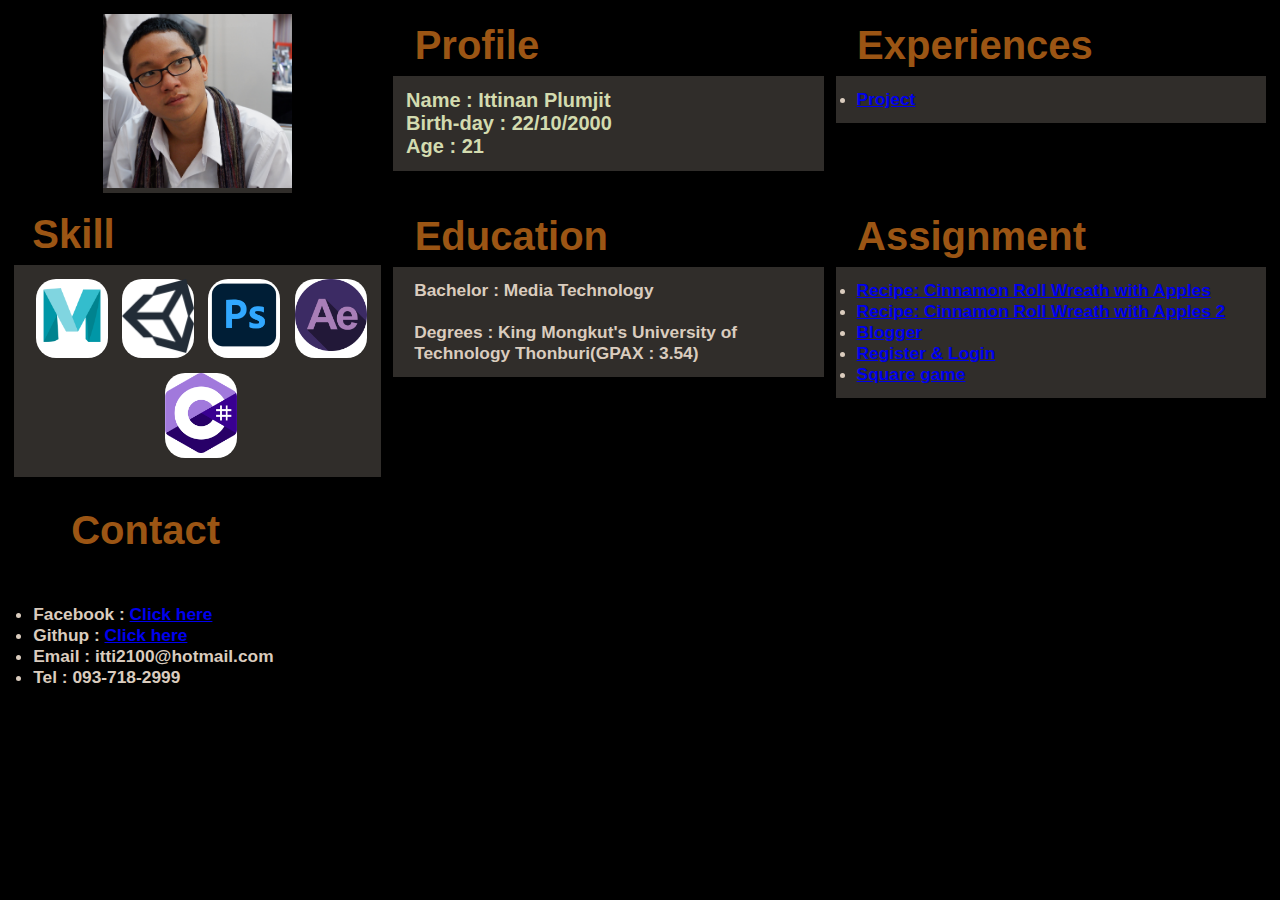
<file: index.html>
﻿<!DOCTYPE html>
<html lang="en">
<head>
    <meta charset="UTF-8">
    <meta http-equiv="X-UA-Compatible" content="IE=edge">
    <meta name="viewport" content="width=device-width, initial-scale=1.0">
    <link rel='stylesheet' type='text/css' media='screen' href='mainPort.css'>
    <script src='mainPort.css'></script>
    
    <title>Portfolio</title>
</head>
<body>
    <div class="grid-container">
        
        <div id="Profile">
            <h2><div class="topic-size"> <div class="topic-margin">Profile</div></div></h2>          
            <h2>
                <div class="info-color">
                    <div class="info-size">                    
                    Name : Ittinan Plumjit
                    <br>
                    Birth-day : 22/10/2000
                    <br>
                    Age : 21   
                    </div>
                </div>
            </h2>
        </div>

        <div id="MyPic">
            <img src="pic/Mypic.jpg" alt="Error">
        </div>

        <div id="Experience">
            <h2><div class="topic-size"> <div class="topic-margin">Experiences</div></div></h2>
            <div class="info-color"><h1><li><a href="Project.html">Project</a></li></h1></div>  
        </div>
        
        <div id="Skill">
            <h2><div class="topic-size"> <div class="topic-margin">Skill</div></div></h2>
            <h1>            
                <div class="flex-container">
                    <div class="logo">
                        <img src="pic/Maya_logo.png" alt="Error">
                    </div>
                    <div class="logo">
                        <img src="pic/Unity_logo.png" alt="Error">
                    </div>
                    <div class="logo">
                        <img src="pic/Photoshop_logo.png" alt="Error">
                    </div>
                    <div class="logo">
                        <img src="pic/AE_logo.png" alt="Error">
                    </div>
                    <div class="logo">
                        <img src="pic/CSharp_logo.png" alt="Error">
                    </div>
                </div>            
            </h1>
        </div>

        <div id="Education">
            <h2><div class="topic-size"> <div class="topic-margin">Education</div></div></h2>

            <div class="info-color">
                <h1>
                    Bachelor : Media Technology
                    <br><br>
                    Degrees : King Mongkut's University of Technology Thonburi(GPAX : 3.54)
                    <br>
                </h1>
            </div>
        </div>

        <div id="Assignment">
            <h2><div class="topic-size"> <div class="topic-margin">Assignment</div></div></h2>
            <div class="info-color">
                <h1>
                    <li><a href="assignment3/recipe.html">Recipe: Cinnamon Roll Wreath with Apples</a></li>
                    <li><a href="assignment4/assignment4/recipe.html">Recipe: Cinnamon Roll Wreath with Apples 2</a></li>
                    <li><a href="assignment5/index.html">Blogger</a></li>
                    <li><a href="assignment6/register.html">Register & Login</a></li>
                    <li><a href="assignment7/index.html">Square game</a></li>
                </h1>
            </div>
        </div>
    </div>
    

    <h2><div class="topic-size"> <div class="topic-margin">Contact</div></div></h2>
        
    <h1>
        <li>Facebook : <a href="https://www.facebook.com/satta.cus/">Click here</a></li>
        <li>Githup : <a href="https://github.com/ittinan99">Click here</a></li>
        <li>Email : itti2100@hotmail.com</li>
        <li>Tel : 093-718-2999</li>
    </h1>

</body>
</html>
</file>
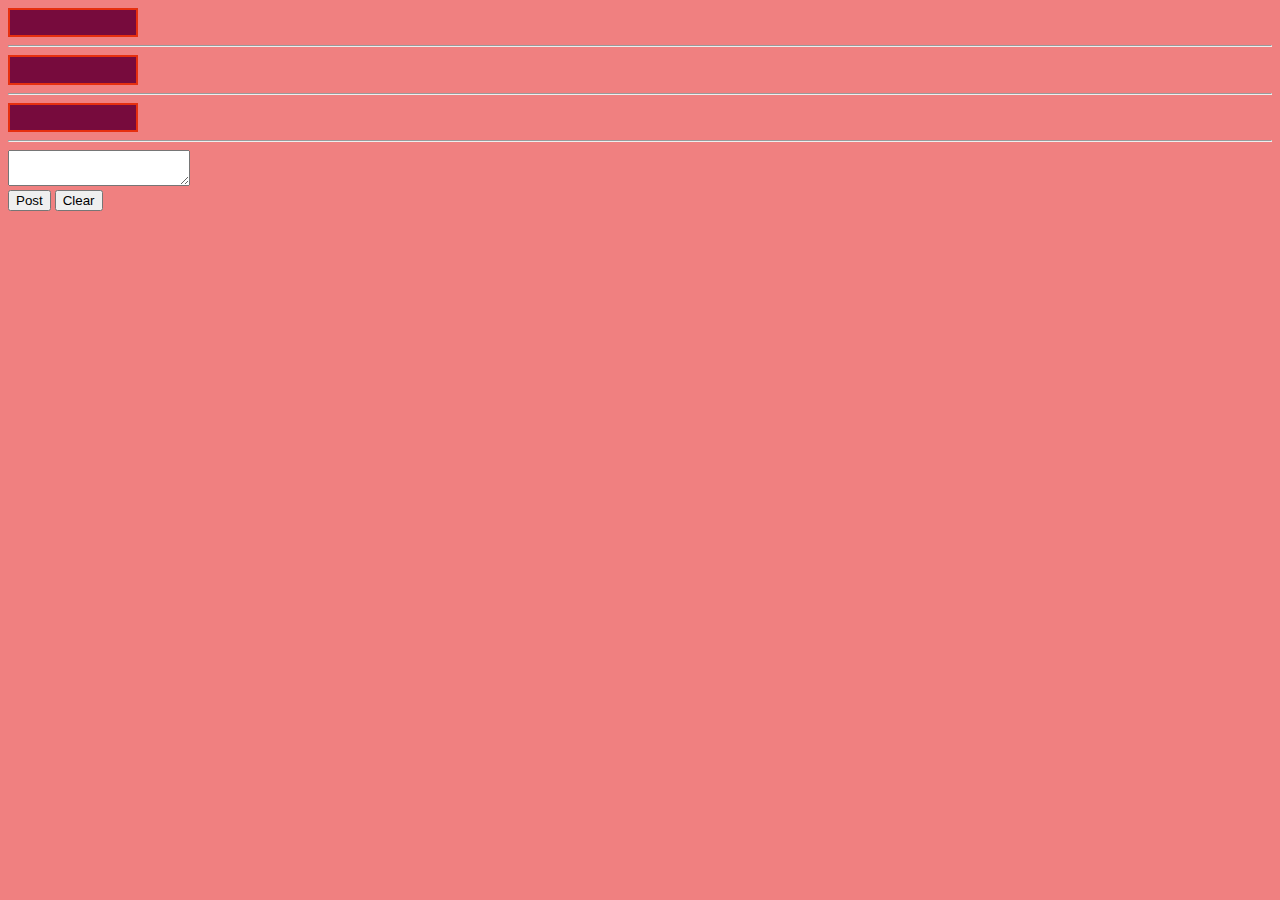
<file: assignment5/index.html>
<!DOCTYPE html>
<html>
<head>
	<meta charset='utf-8'>
	<meta http-equiv='X-UA-Compatible' content='IE=edge'>
	<title>Blogger</title>
	<meta name='viewport' content='width=device-width, initial-scale=1'>
	<link rel='stylesheet' type='text/css' media='screen' href='main.css'>
	<script src='main.js'></script>
</head>
<body>
	<div id="topic1"></div>
	<hr>
	<div id="comment1"></div>
	<hr>
	<div id="comment2"></div>
	<hr>
	<textarea name="text1" id="text1"></textarea> 
	<br/>
	<button type="button" onclick="postFunction()">Post</button>
	<button type="button" onclick="clearFunction()">Clear</button>
	
</body>
</html>
</file>
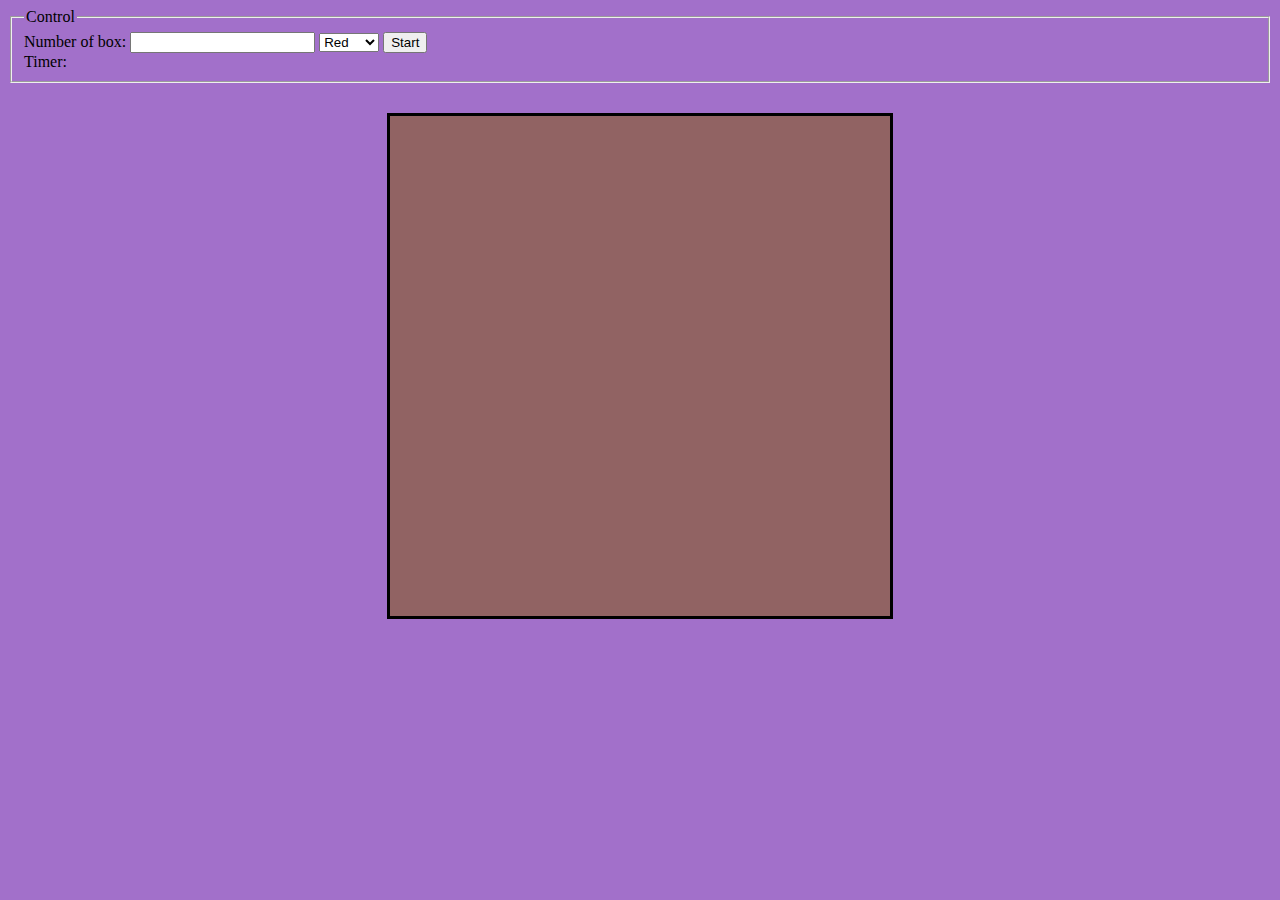
<file: assignment7/index.html>
<!DOCTYPE html>
<html>
	<head>
		<meta charset="UTF-8">
		<title>Square game</title>
		<script type="text/javascript" src="game.js"></script>
		<link rel="stylesheet" type="text/css" href="game.css">
	</head>
	<body>
		<!-- these codes were adapted from https://courses.cs.washington.edu/courses/cse154/17sp/lecture/more-dom/code/squares.html  -->

		<fieldset>
			<legend>Control</legend>
			Number of box: 
			<input type="text" name="numbox" id="numbox">
			<select name="color" id = "color">
  				<option value="red">Red</option>
  				<option value="blue">Blue</option>
  				<option value="green">Green</option>
			</select>
			<button id="start">Start</button>
			<div id="timerClock"> Timer:
				<div id="clock"></div>
			</div>
		</fieldset>

		
		

		<div id="game-container">
			<div id="game-layer"></div>
		</div>
	
	</body>
</html>
</file>
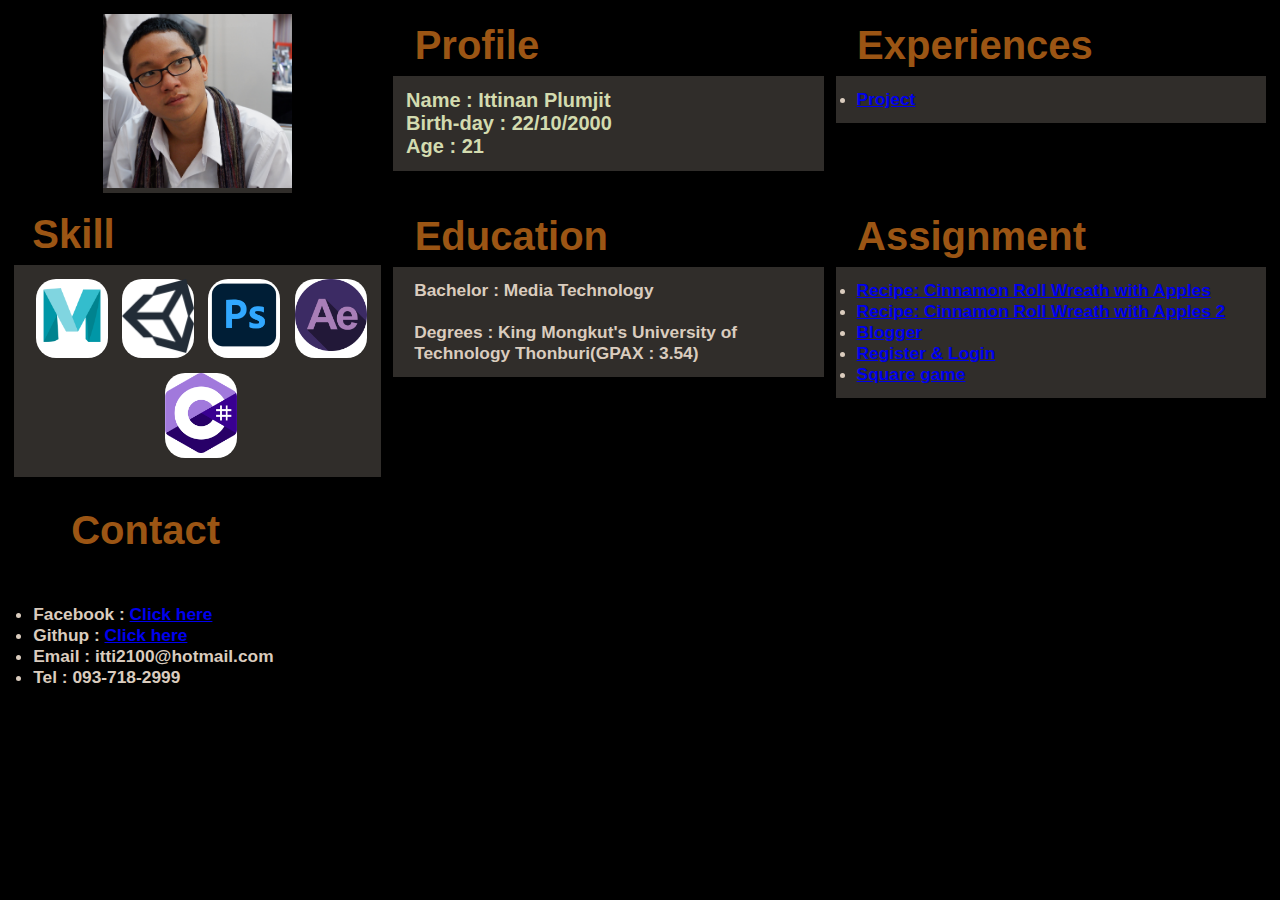
<file: Portfolio.html>
﻿<!DOCTYPE html>
<html lang="en">
<head>
    <meta charset="UTF-8">
    <meta http-equiv="X-UA-Compatible" content="IE=edge">
    <meta name="viewport" content="width=device-width, initial-scale=1.0">
    <link rel='stylesheet' type='text/css' media='screen' href='mainPort.css'>
    <script src='mainPort.css'></script>
    
    <title>Portfolio</title>
</head>
<body>
    <div class="grid-container">
        
        <div id="Profile">
            <h2><div class="topic-size"> <div class="topic-margin">Profile</div></div></h2>          
            <h2>
                <div class="info-color">
                    <div class="info-size">                    
                    Name : Ittinan Plumjit
                    <br>
                    Birth-day : 22/10/2000
                    <br>
                    Age : 21   
                    </div>
                </div>
            </h2>
        </div>

        <div id="MyPic">
            <img src="pic/Mypic.jpg" alt="Error">
        </div>

        <div id="Experience">
            <h2><div class="topic-size"> <div class="topic-margin">Experiences</div></div></h2>
            <div class="info-color"><h1><li><a href="file:///D:/Work_KMUTT/web/port/Project.html">Project</a></li></h1></div>  
        </div>
        
        <div id="Skill">
            <h2><div class="topic-size"> <div class="topic-margin">Skill</div></div></h2>
            <h1>            
                <div class="flex-container">
                    <div class="logo">
                        <img src="pic/Maya_logo.png" alt="Error">
                    </div>
                    <div class="logo">
                        <img src="pic/Unity_logo.png" alt="Error">
                    </div>
                    <div class="logo">
                        <img src="pic/Photoshop_logo.png" alt="Error">
                    </div>
                    <div class="logo">
                        <img src="pic/AE_logo.png" alt="Error">
                    </div>
                    <div class="logo">
                        <img src="pic/CSharp_logo.png" alt="Error">
                    </div>
                </div>            
            </h1>
        </div>

        <div id="Education">
            <h2><div class="topic-size"> <div class="topic-margin">Education</div></div></h2>

            <div class="info-color">
                <h1>
                    Bachelor : Media Technology
                    <br><br>
                    Degrees : King Mongkut's University of Technology Thonburi(GPAX : 3.54)
                    <br>
                </h1>
            </div>
        </div>

        <div id="Assignment">
            <h2><div class="topic-size"> <div class="topic-margin">Assignment</div></div></h2>
            <div class="info-color">
                <h1>
                    <li><a href="file:///D:/Work_KMUTT/web/port/assignment3/recipe.html">Recipe: Cinnamon Roll Wreath with Apples</a></li>
                    <li><a href="file:///D:/Work_KMUTT/web/port/assignment4/assignment4/recipe.html">Recipe: Cinnamon Roll Wreath with Apples 2</a></li>
                    <li><a href="file:///D:/Work_KMUTT/web/port/assignment5/index.html">Blogger</a></li>
                    <li><a href="file:///D:/Work_KMUTT/web/port/assignment6/register.html">Register & Login</a></li>
                    <li><a href="file:///D:/Work_KMUTT/web/port/assignment7/index.html">Square game</a></li>
                </h1>
            </div>
        </div>
    </div>
    

    <h2><div class="topic-size"> <div class="topic-margin">Contact</div></div></h2>
        
    <h1>
        <li>Facebook : <a href="https://www.facebook.com/satta.cus/">Click here</a></li>
        <li>Githup : <a href="https://github.com/ittinan99">Click here</a></li>
        <li>Email : itti2100@hotmail.com</li>
        <li>Tel : 093-718-2999</li>
    </h1>

</body>
</html>
</file>
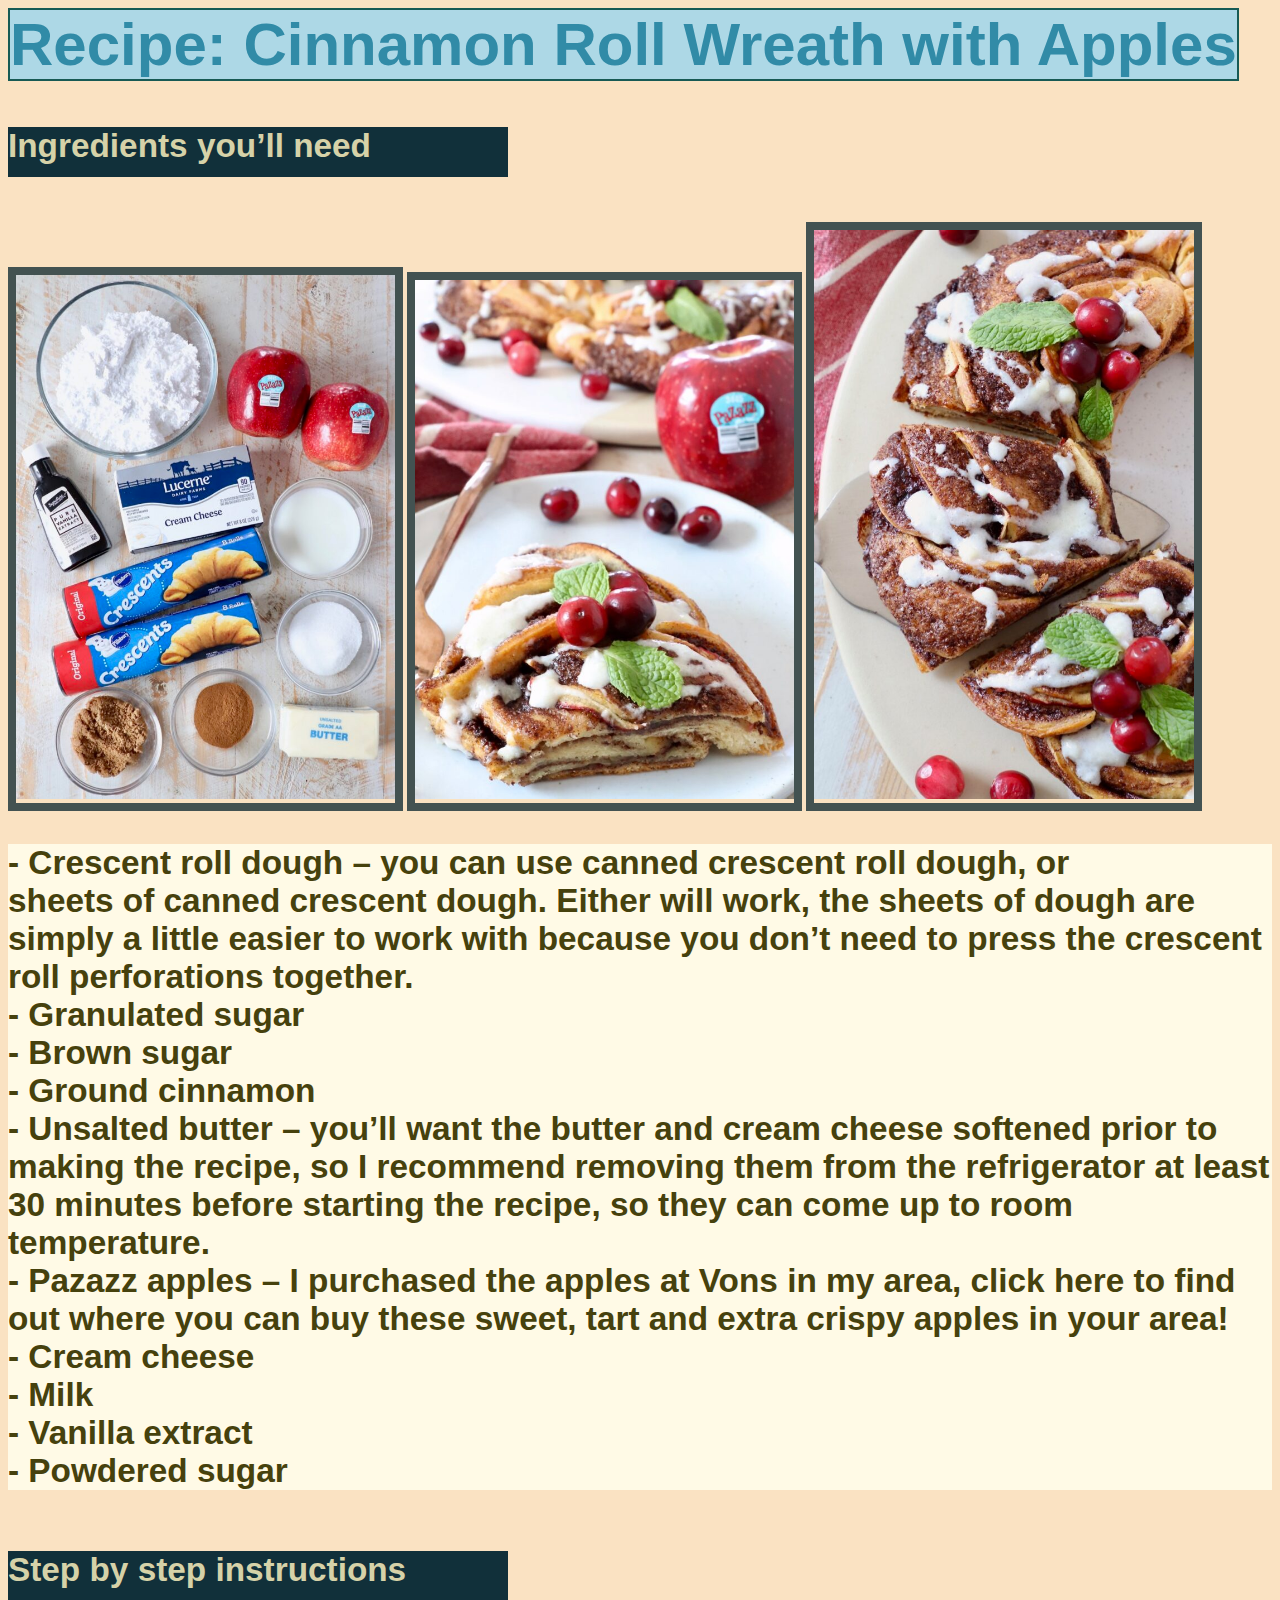
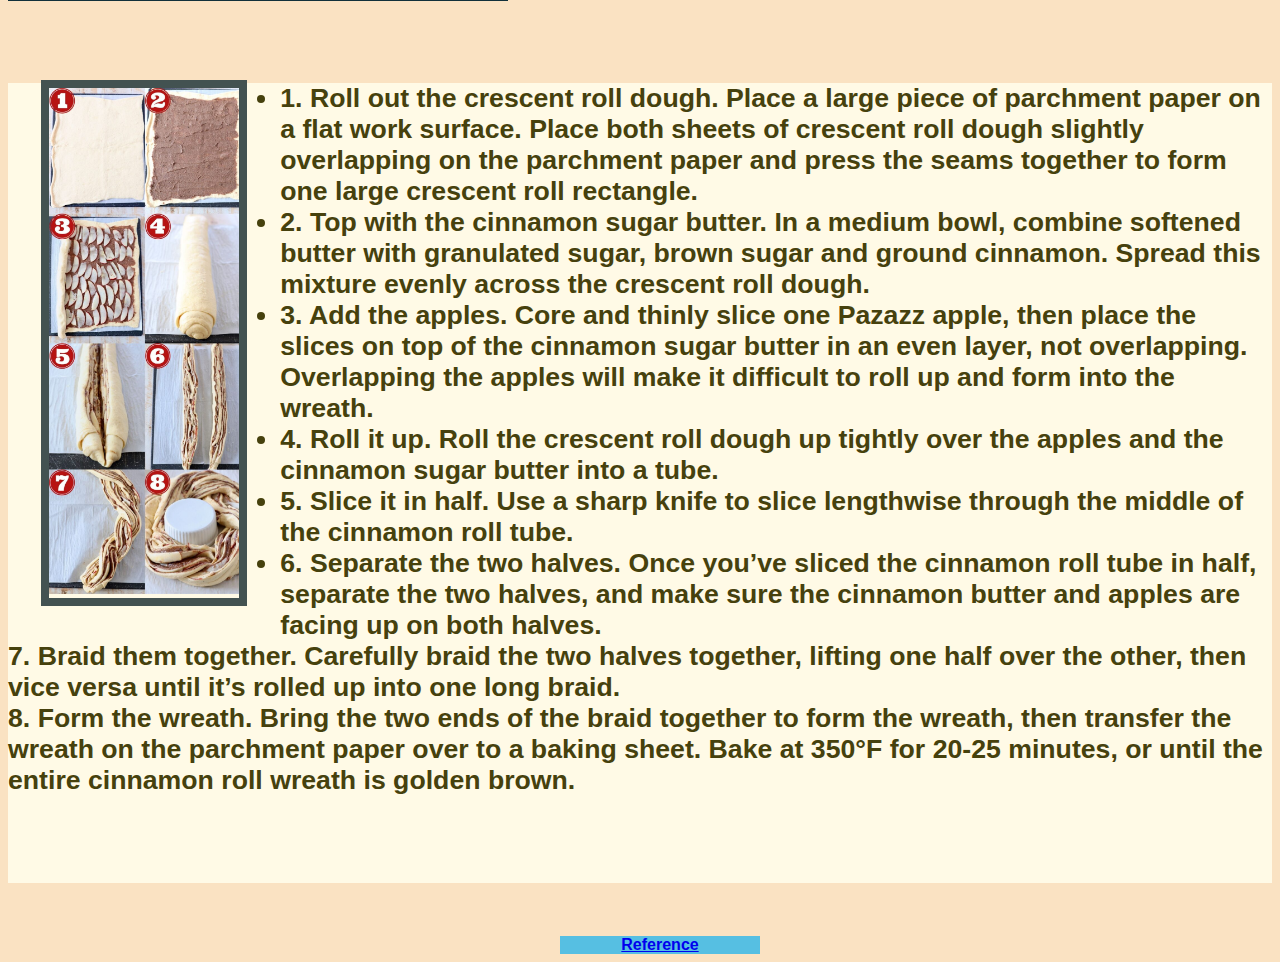
<file: assignment3/recipe.html>
<!DOCTYPE html>
<html>
<head>
	<meta charset='utf-8'>
	<meta http-equiv='X-UA-Compatible' content='IE=edge'>
	<title>Cinnamon Roll Wreath with Apples</title>
	<meta name='viewport' content='width=device-width, initial-scale=1'>
	<link rel='stylesheet' type='text/css' media='screen' href='recipe.css'>
    <script src='recipe.css'></script>
	
</head>
<body>	
	
		<div class="parent">
			<div class="div_display"> <h1>Recipe: Cinnamon Roll Wreath with Apples</h1></div>
		</div>
	
	<br>
	<h2>Ingredients you’ll need</h2>
	<br>
	<div class="pic_display">
		<img src="pic/cinnamon-1.jpeg" alt="Error">
	</div>
	<div class="pic_display">
		<img src="pic/cinnamon-3.jpeg" alt="Error">
	</div>
	<div class="pic_display">
		<img src="pic/cinnamon-4.jpeg" alt="Error">
	</div>
		<div class="textbox">
			<h3>	
				<li>- Crescent roll dough – you can use canned crescent roll dough, or </li>
				sheets of canned crescent dough. Either will work, the sheets of dough are simply a little easier to work with because you don’t need to press the crescent roll perforations together.
				
				<li>- Granulated sugar</li>
				
				<li>- Brown sugar</li>
				
				<li>- Ground cinnamon</li>
				
				<li>- Unsalted butter – you’ll want the butter and cream cheese softened prior to making the recipe, so I recommend removing them from the refrigerator at least 30 minutes before starting the recipe, so they can come up to room temperature.</li>
				
				<li>- Pazazz apples – I purchased the apples at Vons in my area, click here to find out where you can buy these sweet, tart and extra crispy apples in your area!</li>
				
				<li>- Cream cheese</li>
				
				<li>- Milk</li>
				
				<li>- Vanilla extract</li>
				
				<li>- Powdered sugar</li>			
		</h3>
		</div>
	</div>
	<br>
	<h2>Step by step instructions	</h2>
	<br>
		<div class="pic">
	<img src="pic/cinnamon-2.jpeg" alt="Error">
		</div>
	<h6>
		<h4>
			<li>1. Roll out the crescent roll dough. Place a large piece of parchment paper on a flat work surface. Place both sheets of crescent roll dough slightly overlapping on the parchment paper and press the seams together to form one large crescent roll rectangle.</li>
			<li>2. Top with the cinnamon sugar butter. In a medium bowl, combine softened butter with granulated sugar, brown sugar and ground cinnamon. Spread this mixture evenly across the crescent roll dough.</li>
				
			<li>3. Add the apples. Core and thinly slice one Pazazz apple, then place the slices on top of the cinnamon sugar butter in an even layer, not overlapping. Overlapping the apples will make it difficult to roll up and form into the wreath.</li>

			<li>4. Roll it up. Roll the crescent roll dough up tightly over the apples and the cinnamon sugar butter into a tube.</li>

			<li>5. Slice it in half. Use a sharp knife to slice lengthwise through the middle of the cinnamon roll tube.</li>
			
			<li>6. Separate the two halves. Once you’ve sliced the cinnamon roll tube in half, separate the two halves, and make sure the cinnamon butter and apples are facing up on both halves.</li>

			<li>7. Braid them together. Carefully braid the two halves together, lifting one half over the other, then vice versa until it’s rolled up into one long braid.</li>

			<li>8. Form the wreath. Bring the two ends of the braid together to form the wreath, then transfer the wreath on the parchment paper over to a baking sheet. Bake at 350°F for 20-25 minutes, or until the entire cinnamon roll wreath is golden brown.</li>
		</h4>
	</h6>
	<br>
	
	<ul>
        <h5><a href= https://whitneybond.com/cinnamon-roll-wreath>Reference</a></h5>
    </ul>
	
	
</body>
</html>
</file>
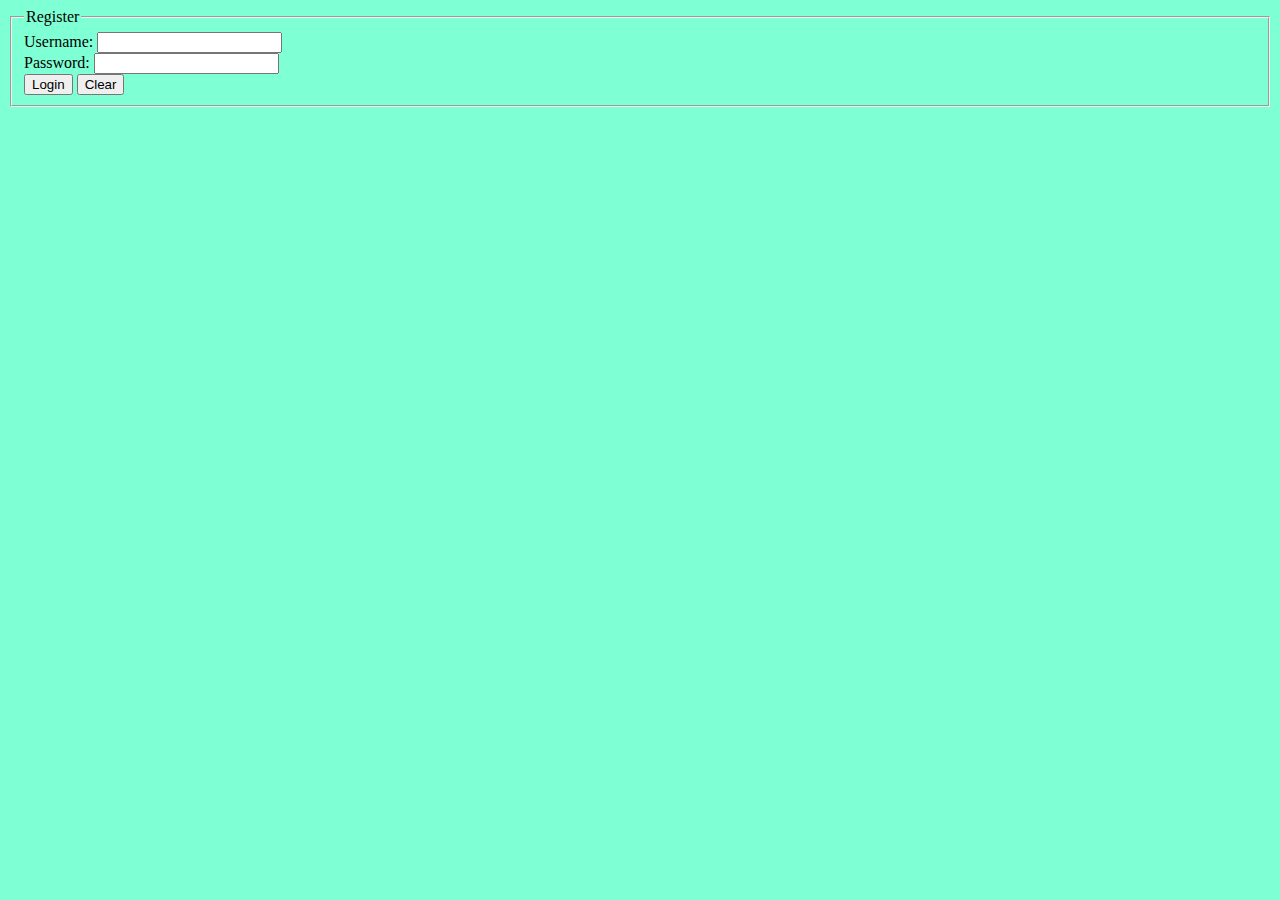
<file: assignment6/login.html>
<!DOCTYPE html>
<html>
<head>
	<meta charset='utf-8'>
	<meta http-equiv='X-UA-Compatible' content='IE=edge'>
	<title>Page Title</title>
	<meta name='viewport' content='width=device-width, initial-scale=1'>
	<link rel='stylesheet' type='text/css' media='screen' href='main.css'>
	<script src='login.js'></script>
</head>
<body>
	<form name="myLogin" id = "myLogin">
		<fieldset>
			<legend>Register</legend>
			Username: 
			<input type="text" name="username" id="username" required>
			<br>
			Password: 
			<input type="password" name="password" required>
			<br>
			<input type="submit" value="Login">
			<input type="reset" value="Clear">
		</fieldset>
	</form>
</body>
</html>
</file>
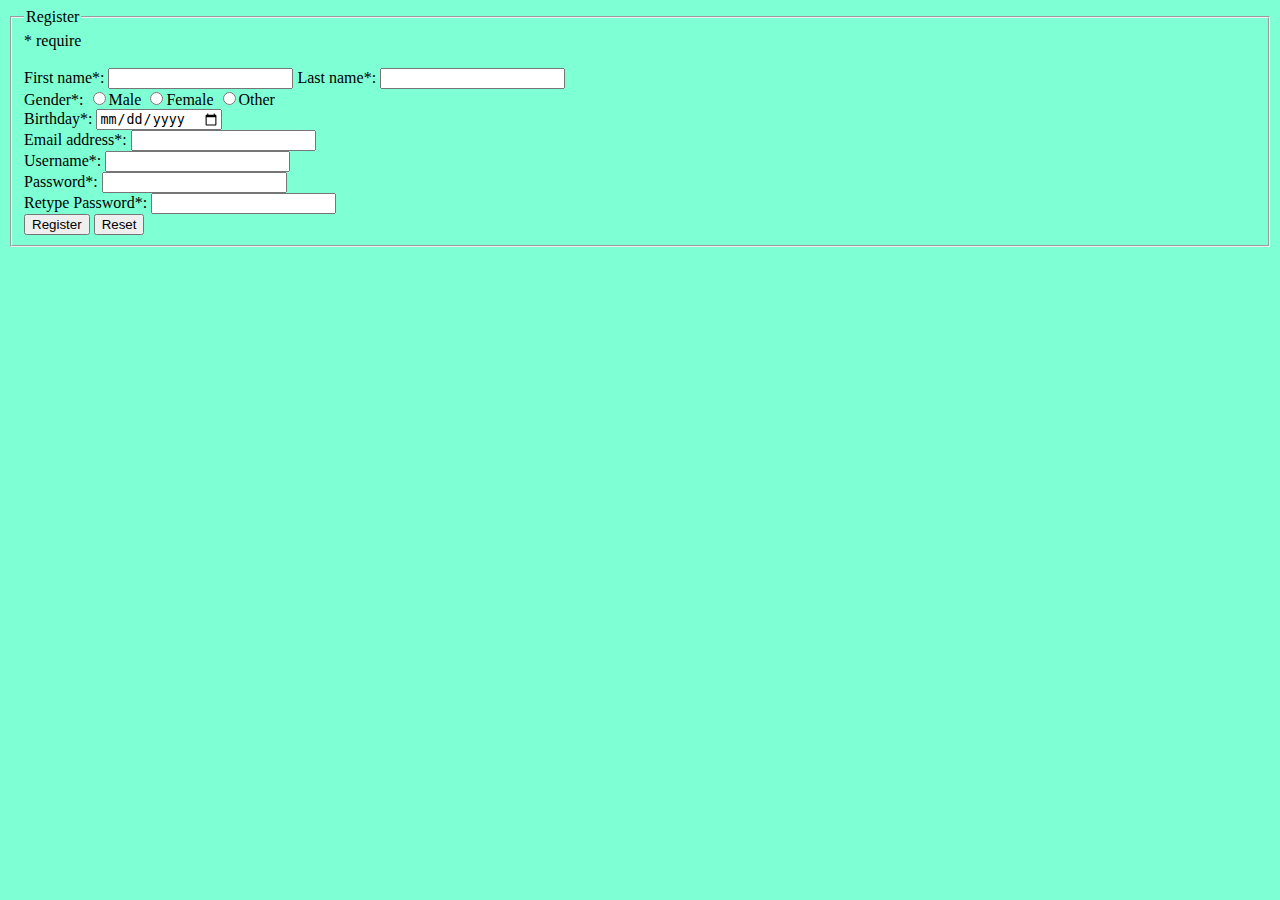
<file: assignment6/register.html>
<!DOCTYPE html>
<html>
<head>
	<meta charset='utf-8'>
	<meta http-equiv='X-UA-Compatible' content='IE=edge'>
	<title>Page Title</title>
	<meta name='viewport' content='width=device-width, initial-scale=1'>
	<link rel='stylesheet' type='text/css' media='screen' href='main.css'>
	<script src='register.js'></script>
</head>
<body>
	<form name="myForm" id="myForm" action="login.html">
		<fieldset>
			<legend>Register</legend>
			<span>* require</span> <br>
			<span id="errormsg"></span> <br>
			First name*: 
			<input type="text" name="firstname" >
			Last name*: 
			<input type="text" name="lastname" >
			<br>
			Gender*: 
			<input type="radio" name="gender" value="male" >Male
			<input type="radio" name="gender" value="female" >Female
			<input type="radio" name="gender" value="female" >Other
			<br>
			Birthday*: 
			<input type="date" name="bday" value="" >
			<br>
			Email address*: 
			<input type="email" name="email" >
			<br>
			Username*: 
			<input type="text" name="username" >
			<br>
			Password*: 
			<input type="password" name="password" >
			<br>
			Retype Password*: 
			<input type="password" name="password" >
			<br>
			<input type="submit" value="Register">
			<input type="reset" value="Reset">
		</fieldset>
	</form>
</body>
</html>
</file>
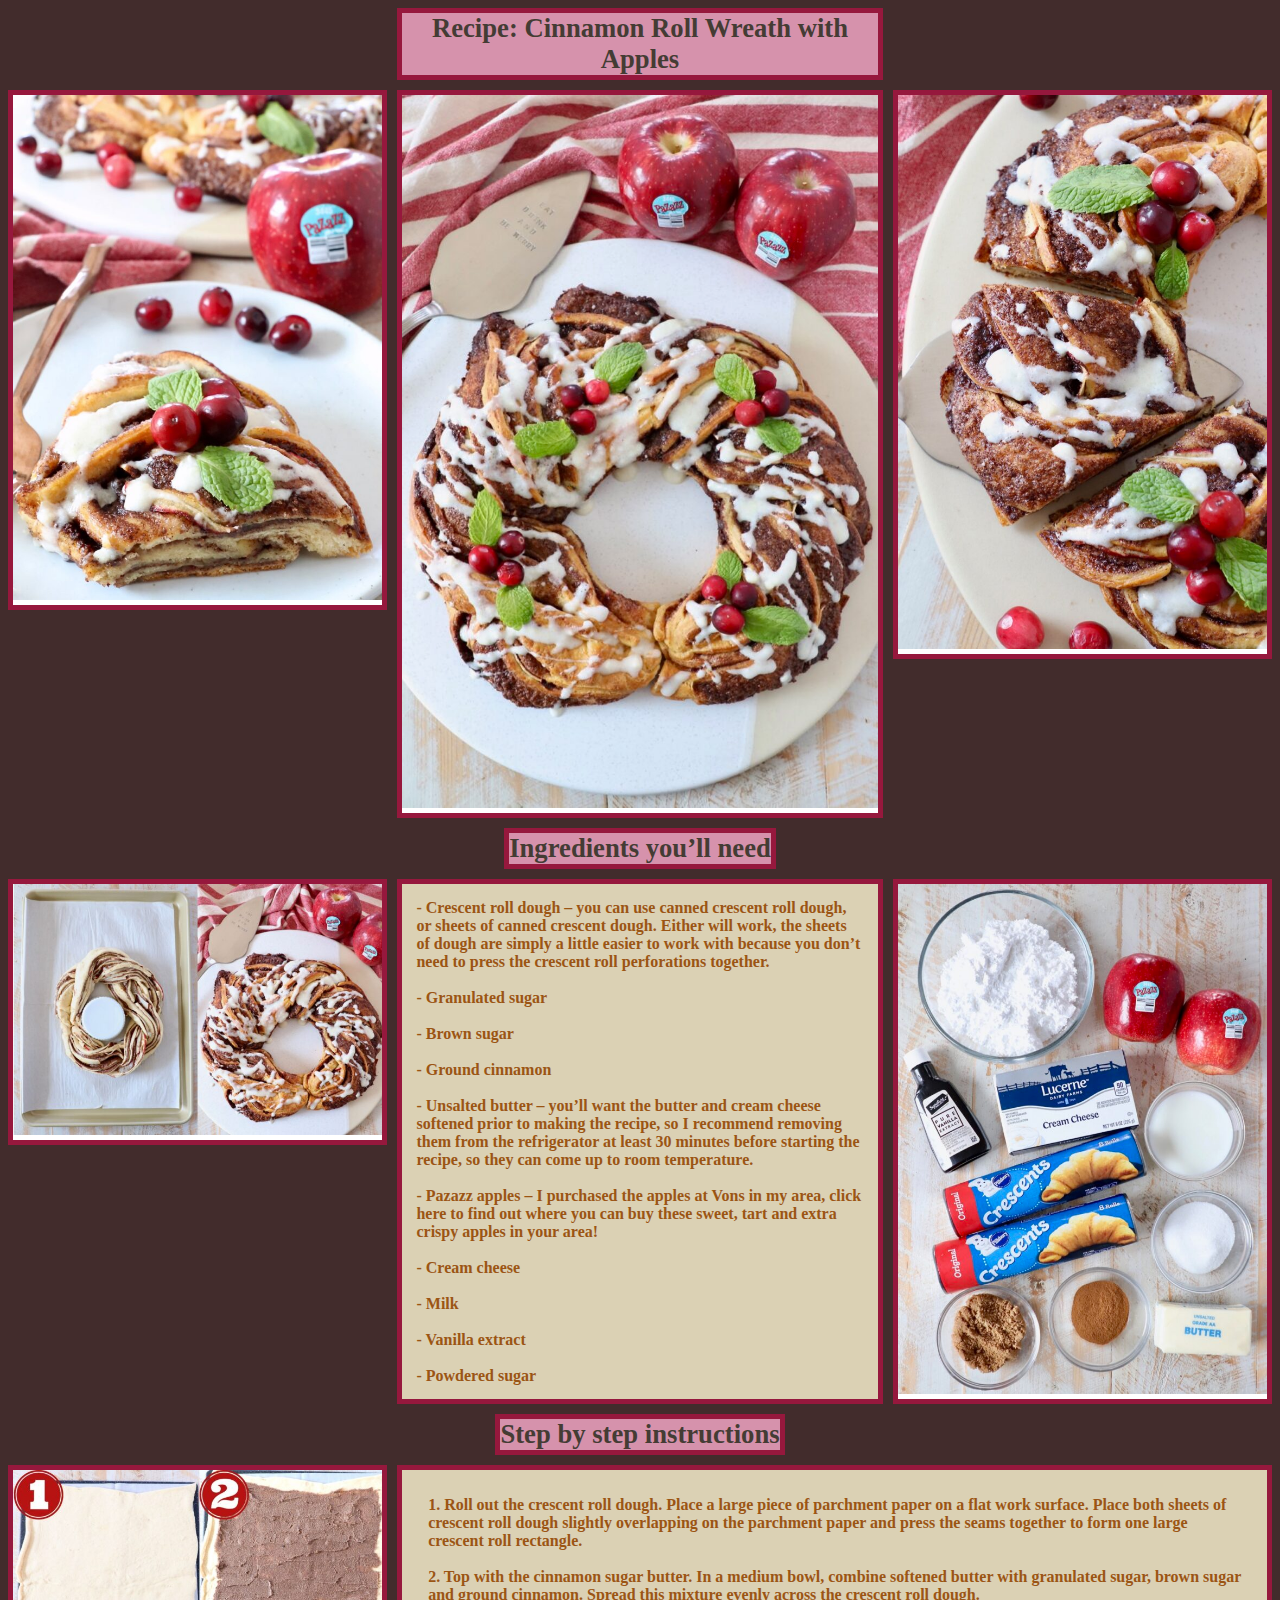
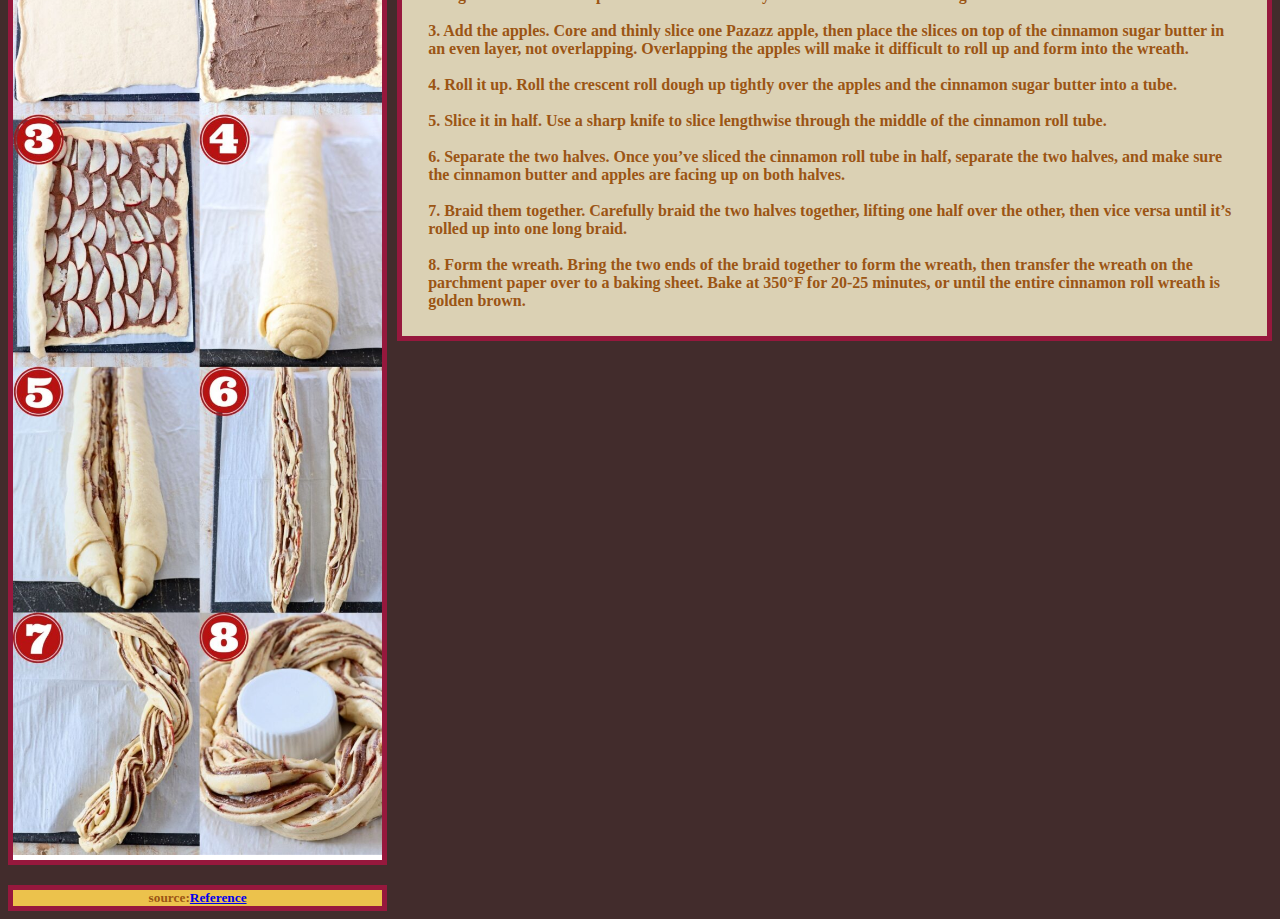
<file: assignment4/assignment4/recipe.html>
<!DOCTYPE html>
<html>
<head>
	<meta charset='utf-8'>
	<meta http-equiv='X-UA-Compatible' content='IE=edge'>
	<title>Cinnamon Roll Wreath with Apples</title>
	<meta name='viewport' content='width=device-width, initial-scale=1'>
	<link rel='stylesheet' type='text/css' media='screen' href='main.css'>
</head>
<body>
	<div class="grid-container">
        <div id="header1">
			<h1>Recipe: Cinnamon Roll Wreath with Apples</h1>
		</div>
        <div id="pic1"> <img src="pic/cinnamon-6.jpeg" alt="error"> </div>
        <div id="pic2"><img src="pic/cinnamon-5.jpeg" alt="error"> </div>
        <div id="pic3"><img src="pic/cinnamon-4.jpeg" alt="error"> </div>
		<div id="header2"><h1>Ingredients you’ll need</h1> </div>
		<div id="pic4"><img src="pic/cinnamon-3.jpeg" alt="error"></div>
		<div id="text3">
			<h2>
				- Crescent roll dough – you can use canned crescent roll dough, or 
				sheets of canned crescent dough. Either will work, the sheets of dough are simply a little easier to work with because you don’t need to press the crescent roll perforations together.
				<br><br>
				- Granulated sugar
				<br><br>
				- Brown sugar
				<br><br>
				- Ground cinnamon
				<br><br>
				- Unsalted butter – you’ll want the butter and cream cheese softened prior to making the recipe, so I recommend removing them from the refrigerator at least 30 minutes before starting the recipe, so they can come up to room temperature.
				<br><br>
				- Pazazz apples – I purchased the apples at Vons in my area, click here to find out where you can buy these sweet, tart and extra crispy apples in your area!
				<br><br>
				- Cream cheese
				<br><br>
				- Milk
				<br><br>
				- Vanilla extract
				<br><br>
				- Powdered sugar
			</h2>
			</div>
		<div id="pic5"><img src="pic/cinnamon-1.jpeg" alt="error"></div>
		<div id="header3"><h1>Step by step instructions	</h1> </div>
		<div id="pic6"><img src="pic/cinnamon-2.jpeg" alt="error"> </div>
		<div id="text4">
		<h2>
			1. Roll out the crescent roll dough. Place a large piece of parchment paper on a flat work surface. Place both sheets of crescent roll dough slightly overlapping on the parchment paper and press the seams together to form one large crescent roll rectangle.
			<br><br>
			2. Top with the cinnamon sugar butter. In a medium bowl, combine softened butter with granulated sugar, brown sugar and ground cinnamon. Spread this mixture evenly across the crescent roll dough.
			<br><br>
			3. Add the apples. Core and thinly slice one Pazazz apple, then place the slices on top of the cinnamon sugar butter in an even layer, not overlapping. Overlapping the apples will make it difficult to roll up and form into the wreath.
			<br><br>
			4. Roll it up. Roll the crescent roll dough up tightly over the apples and the cinnamon sugar butter into a tube.
			<br><br>
			5. Slice it in half. Use a sharp knife to slice lengthwise through the middle of the cinnamon roll tube.
			<br><br>
			6. Separate the two halves. Once you’ve sliced the cinnamon roll tube in half, separate the two halves, and make sure the cinnamon butter and apples are facing up on both halves.
			<br><br>
			7. Braid them together. Carefully braid the two halves together, lifting one half over the other, then vice versa until it’s rolled up into one long braid.
			<br><br>
			8. Form the wreath. Bring the two ends of the braid together to form the wreath, then transfer the wreath on the parchment paper over to a baking sheet. Bake at 350°F for 20-25 minutes, or until the entire cinnamon roll wreath is golden brown.
		</h2> 
		</div>
		<div id="footage">
			<h3>source:<a href="https://whitneybond.com/cinnamon-roll-wreath/">Reference</a></h3>
		</div>
	</div>
</body>
</html>
</file>
<file: mainPort.css>
.grid-container {
	display: grid;
	grid-template-columns: 30% auto 35%;
}
.grid-containerProject {
	display: grid;
	grid-template-columns: 50% auto;
}
.grid-container > div{
	font-size: 20px;
	text-align: center;
	background-color:rgb(48, 45, 42);
	height: fit-content;
	border: 5pt solid rgb(0, 0, 0);
}
.flex-container{
	display: flex;
	flex-wrap: wrap;
    justify-content: center;
	background-color:rgb(48, 45, 42);
}
.logo{
	 background-color: white;
	 width: 20%;
	 border-radius: 20px;
	 margin: 2%;
}
#MyPic{
	grid-column: 1;
	grid-row: 1;
	width: 50%;
	margin: auto;
}
#Profile{
	grid-column: 2;
	grid-row: 1;
}
#Experience{
	grid-column: 3;
	grid-row: 1;
}
#Skill{
	grid-column: 1;
	grid-row: 2;
}
#Education{
	grid-column: 2;
	grid-row: 2;
}
#Assignment
{
	grid-column: 3;
	grid-row: 2;
}
#CVVInfo{
	grid-column: 1;
	grid-row: 1;
}
#CVVPic{
	grid-column: 2;
	grid-row: 1;
}
#WolfHoodInfo{
	grid-column: 1;
	grid-row: 2;
}
#WolfHoodVideo{
	grid-column: 2;
	grid-row: 2;
}
#PrisonOfThoughtInfo{
	grid-column: 1;
	grid-row: 3;
}
#PrisonOfThoughtPic{
	grid-column: 2;
	grid-row: 3;
}
#FormulaAreCrazyInfo{
	grid-column: 1;
	grid-row: 4;
}
#FormulaAreCrazyVideo{
	grid-column: 2;
	grid-row: 4;
}
#MonstravaderInfo{
	grid-column: 1;
	grid-row: 5;
}
#MonstravaderVideo{
	grid-column: 2;
	grid-row: 5;
}
.Add-border{
	border: 5pt solid rgb(94, 89, 89);
}

@media only screen and (max-width: 768px) {
	.grid-container {
		display: grid;
		grid-template-columns: 50% auto;
	}
	#MyPic{
		grid-column: 1;
		grid-row: 2;
		width: fit-content;
	}
	#Profile{
		grid-column: 1;
		grid-row: 1;
	}
	#Experience{
		grid-column: 2;
		grid-row: 1;
	}
	#Skill{
		grid-column: 2;
		grid-row: 2;
	}
	#Education{
		grid-column: 1;
		grid-row: 3;
	}
	#Assignment{
		grid-column: 2;
		grid-row: 3;
	}
}
@media only screen and (max-width: 480px) {
	.grid-container {
		display: grid;
		grid-template-columns: auto;
	}
	.grid-containerProject {
		display: grid;
		grid-template-columns: auto;
	}
	#MyPic{
		grid-column: 1;
		grid-row: 2;
		width: fit-content;
	}
	#Profile{
		grid-column: 1;
		grid-row: 1;
	}
	#Experience{
		grid-column: 1;
		grid-row: 3;
	}
	#Skill{
		grid-column: 1;
		grid-row: 4;
	}
	#Education{
		grid-column: 1;
		grid-row: 5;
	}
	#Assignment
	{
		grid-column: 1;
		grid-row: 6;
	}
	#CVVInfo{
		grid-column: 1;
		grid-row: 1;
	}
	#CVVPic{
		grid-column: 1;
		grid-row: 2;
	}
	#WolfHoodInfo{
		grid-column: 1;
		grid-row: 3;
	}
	#WolfHoodVideo{
		grid-column: 1;
		grid-row: 4;
	}
	#PrisonOfThoughtInfo{
		grid-column: 1;
		grid-row: 5;
	}
	#PrisonOfThoughtPic{
		grid-column: 1;
		grid-row: 6;
	}
	#FormulaAreCrazyInfo{
		grid-column: 1;
		grid-row: 7;
	}
	#FormulaAreCrazyVideo{
		grid-column: 1;
		grid-row: 8;
	}
	#MonstravaderInfo{
		grid-column: 1;
		grid-row: 9;
	}
	#MonstravaderVideo{
		grid-column: 1;
		grid-row: 10;
	}
}
h1{
	font-size: 13pt;
	text-align: left;
    color: rgb(218, 204, 190);
    font-family: 'Trebuchet MS', 'Lucida Sans Unicode', 'Lucida Grande', 'Lucida Sans', Arial, sans-serif;
	margin-top: 2%;
	margin-left: 2%;
}
h2{
	font-size: 18pt;
	text-align: left;
    color: rgb(155, 85, 20);
    font-family: 'Trebuchet MS', 'Lucida Sans Unicode', 'Lucida Grande', 'Lucida Sans', Arial, sans-serif;
	margin-top: 0px;
	margin-bottom: 0px;

}
h3{
	font-size: 18pt;
	text-align: left;
    color: rgb(155, 85, 20);
    font-family: 'Trebuchet MS', 'Lucida Sans Unicode', 'Lucida Grande', 'Lucida Sans', Arial, sans-serif;
}
.topic-size{
	font-size: 30pt;
	background-color: black;
}
.info-color{
	color: rgb(211, 219, 175);
	margin-left: 3%;
	margin-right: 3%;
	margin-top: 3%;
	margin-bottom: 3%;
	background-color: rgb(48, 45, 42);;
}
.info-size{
	font-size: 15pt;
}
.topic-margin{
	margin-left: 3%;
	margin-right: 3%;
	padding: 2%;
}
.pic-rad{
	border-radius: 70px;
}
.link{
	color: rgb(211, 219, 175);
	font-size: 15pt;
}
body{
	background-color: rgb(0, 0, 0);
}
img{
	width: 100%;
}
video{
	width: 100%;
}
</file>
<file: assignment5/main.css>
div{
    text-align: left;
    font-size: 25pt;
    color: rgb(247, 235, 235);
    background-color: rgb(119, 11, 61);
    border: 2pt solid rgb(230, 47, 15);
    width: fit-content;
    font-family: 'Segoe UI', Tahoma, Geneva, Verdana, sans-serif;
    padding-left:5%;
    padding-right:5%;
    padding-top: 1%;
    padding-bottom: 1%;
}
body{
    background-color: lightcoral;
}
</file>
<file: assignment7/game.css>
#squares-container {
	margin-top: 30px;
    display: flex;
    justify-content: space-around;
}

#squares-layer {
    position: relative;
    width: 500px;
    height: 500px;
    
    border: 3px solid black;
    background-color: rgb(145, 99, 99);
}

.square {
    position: absolute;
    width: 25px;
    height: 25px;
    border: 3px solid black;
}

.red{
    background-color: red; 
}
.blue{
    background-color: blue; 
}

.green{
    background-color: green; 
}
body{
    background-color: rgb(162, 112, 202);
}
</file>
<file: assignment3/recipe.css>
h1{
    font-size: 45pt;
    font-family:'Trebuchet MS', 'Lucida Sans Unicode', 'Lucida Grande', 'Lucida Sans', Arial, sans-serif;
    background-color: lightblue;
    color: rgb(49, 139, 167);
    text-align: left;
    margin: auto;
}
h2{
    font-size: 25pt;
    font-family:-apple-system, BlinkMacSystemFont, 'Segoe UI', Roboto, Oxygen, Ubuntu, Cantarell, 'Open Sans', 'Helvetica Neue', sans-serif;
    background-color: rgb(17, 48, 58);
    color: rgb(214, 210, 168);
    text-align: left;
    width: 500px;
    height: 50px;
    margin: left;
}
h3{
    font-size: 25pt;
    font-family:'Gill Sans', 'Gill Sans MT', Calibri, 'Trebuchet MS', sans-serif;
    background-color: rgb(255, 250, 230);
    color: rgb(70, 65, 13);
    text-align: left;
}
h4{
    font-size: 20pt;
    font-family:'Gill Sans', 'Gill Sans MT', Calibri, 'Trebuchet MS', sans-serif;
    background-color: rgb(255, 250, 230);
    color: rgb(70, 65, 13);
    text-align: left;
    height: 800px;
}
h5{
    font-size: 12pt;
    font-family:-apple-system, BlinkMacSystemFont, 'Segoe UI', Roboto, Oxygen, Ubuntu, Cantarell, 'Open Sans', 'Helvetica Neue', sans-serif;
    background-color: rgb(86, 191, 226);
    color: rgb(214, 210, 168);
    text-align: center;
    margin: auto;
}
body{
    background-color: rgb(250, 226, 194);
}
.pic{
    border: 8px solid rgb(67, 82, 81);
    width: 15%;
    float: left;
    margin: 25pt;
}
ul{
    width: 200px;
    margin: auto;
}
div{
    text-align: center;
}
.textbox{
    display: inline-block;
    text-align: center;
}
.stylized{
    display: block;
}
.parent{
    text-align: left;
}
.div_display{
    border: 2px solid rgb(23, 90, 84);
    display: inline-block;
}
.pic_display{
    
    border: 8px solid rgb(67, 82, 81);
    display: inline-block;
    width: 30%;

}
img{
    width: 100%;
    height: 100%;
}
</file>
<file: assignment6/main.css>
body{
    background-color: aquamarine;
}
</file>
<file: assignment4/assignment4/main.css>
.grid-container {
		
	display: grid;
	grid-template-columns: 30% auto 30%;
	grid-gap: 10px;
}

.grid-container > div{
	border: 5px solid rgb(150, 24, 61);
	font-size: 20px;
	text-align: center;
	background-color:white;
	height: fit-content;
}

#header1{
	grid-column: 2;
	grid-row: 1;
	margin: auto;
	background-color:rgb(214, 146, 172);
}
#pic1{
	grid-row: 4;
	
}
#pic2{
	grid-column: 2;
	grid-row: 2;
}
#pic3{
	grid-column: 3;
	grid-row: 2;
	height: fit-content;
}
#header2{
	grid-row: 3;
	grid-column: 2;
	margin: auto;
	background-color:rgb(214, 146, 172);
}
#pic4{
	grid-column: 1;
	grid-row: 2;
	height: fit-content;
}
#text3{
	grid-row: 4;
	grid-column: 2;	
	background-color:rgb(219, 209, 180);
}
#pic5{
	grid-column: 3;
	grid-row: 4;
}
#header3{
	grid-row: 5;
	grid-column: 2;
	margin: auto;
	background-color:rgb(214, 146, 172);
}
#pic6{
	grid-row: 6;
}
#text4{
	grid-row: 6;
	grid-column: 2 /span 2;	
	background-color:rgb(219, 209, 180);
}
#footage{
	grid-column: 1;
	grid-row: 8;
	background-color:rgb(219, 209, 180);
}
@media only screen and (max-width: 768px) {
	.grid-container {
		display: grid;
		grid-template-columns: 50% auto;
		grid-gap: 10px;
	}
	
	#header1{
		grid-column: 1;
		grid-row: 1;
		margin: auto;
		background-color:rgb(214, 146, 172);
	}
	#pic1{
		grid-column: 1;
		grid-row: 6;
		
	}
	#pic2{
		grid-column: 2;
		grid-row: 2 /span 2;
		height: fit-content;
	}
	#pic3{
		grid-column: 1;
		grid-row: 2;
		height: fit-content;	
	}
	#header2{
		grid-column: 1;
		grid-row: 4;
		margin: auto;
		background-color:rgb(214, 146, 172);
	}
	#pic4{
		grid-column: 1;
		grid-row: 3;
		height: fit-content;
	}
	#text3{	
		grid-column: 1;
		grid-row: 5;
		background-color:rgb(219, 209, 180);
	}
	#pic5{
		grid-column: 2;
		grid-row: 5 /span 2;
		height: fit-content;
	}
	#header3{
		grid-column: 1;
		grid-row: 7;
		margin: auto;
		background-color:rgb(214, 146, 172);
	}
	#pic6{
		grid-column: 1;
		grid-row: 8;
	}
	#text4{
		grid-column: 2;
		grid-row: 8;
		background-color:rgb(219, 209, 180);
	}
	#footage
	{
		grid-column: 1;
		grid-row: 10;
		background-color:rgb(219, 209, 180);
		width: fit-content;
		height: fit-content;
	}
@media only screen and (max-width: 480px) {
	.grid-container {
		display: grid;
		grid-template-columns: auto;
		grid-gap: 10px;
	}
	
	#header1{
		grid-column: 1;
		grid-row: 1;
		margin: auto;
		background-color:rgb(214, 146, 172);
	}
	#pic1{
		grid-column: 1;
		grid-row: 2;
	}
	#pic2{
		grid-column: 1;
		grid-row: 3;
	}
	#pic3{
		grid-column: 1;
		grid-row: 4;
	}
	#text1{	
		grid-column: 1;
		background-color:rgb(219, 209, 180);
	}
	#text2{
		grid-column: 1;
		background-color:rgb(219, 209, 180);
	}
	#header2{
		grid-column: 1;
		grid-row: 5;
		margin: auto;
		background-color:rgb(214, 146, 172);
	}
	#pic4{
		grid-column: 1;
		grid-row: 6;
	}
	#text3{	
		grid-column: 1;
		grid-row: 7;
		background-color:rgb(219, 209, 180);
	}
	#pic5{
		grid-column: 1;
		grid-row: 8;
	}
	#header3{
		grid-column: 1;
		grid-row: 9;
		margin: auto;
		background-color:rgb(214, 146, 172);
	}
	#pic6{
		grid-column: 1;
		grid-row: 10;
	}
	#text4{
		grid-column: 1;
		grid-row: 11;
		background-color:rgb(219, 209, 180);
	}
	#footage
	{
		grid-column: 1;
		grid-row: 12;
		background-color:rgb(219, 209, 180);
	}
}
}
h1{
	font-size: 20pt;
	text-align: center;
    color: rgb(68, 60, 52);
    font-family: Georgia, 'Times New Roman', Times, serif;
	margin-top: 0px;
	margin-bottom: 0px;
}
h2{
	font-size: 12pt;
	text-align: left;
    color: rgb(155, 85, 20);
    font-family: Georgia, 'Times New Roman', Times, serif;
	margin-top: 0px;
	margin-bottom: 0px;
	margin-left: 3%;
	margin-right: 3%;
	margin-top: 3%;
	margin-bottom: 3%;
}
h3{
	font-size: 10pt;
	text-align: center;
    background-color:rgb(236, 194, 76);
    color: rgb(155, 85, 20);
    font-family: Georgia, 'Times New Roman', Times, serif;
	margin: auto;
}
body{
	background-color: rgb(66, 44, 44);
}
img{
	width: 100%;
}
</file>
